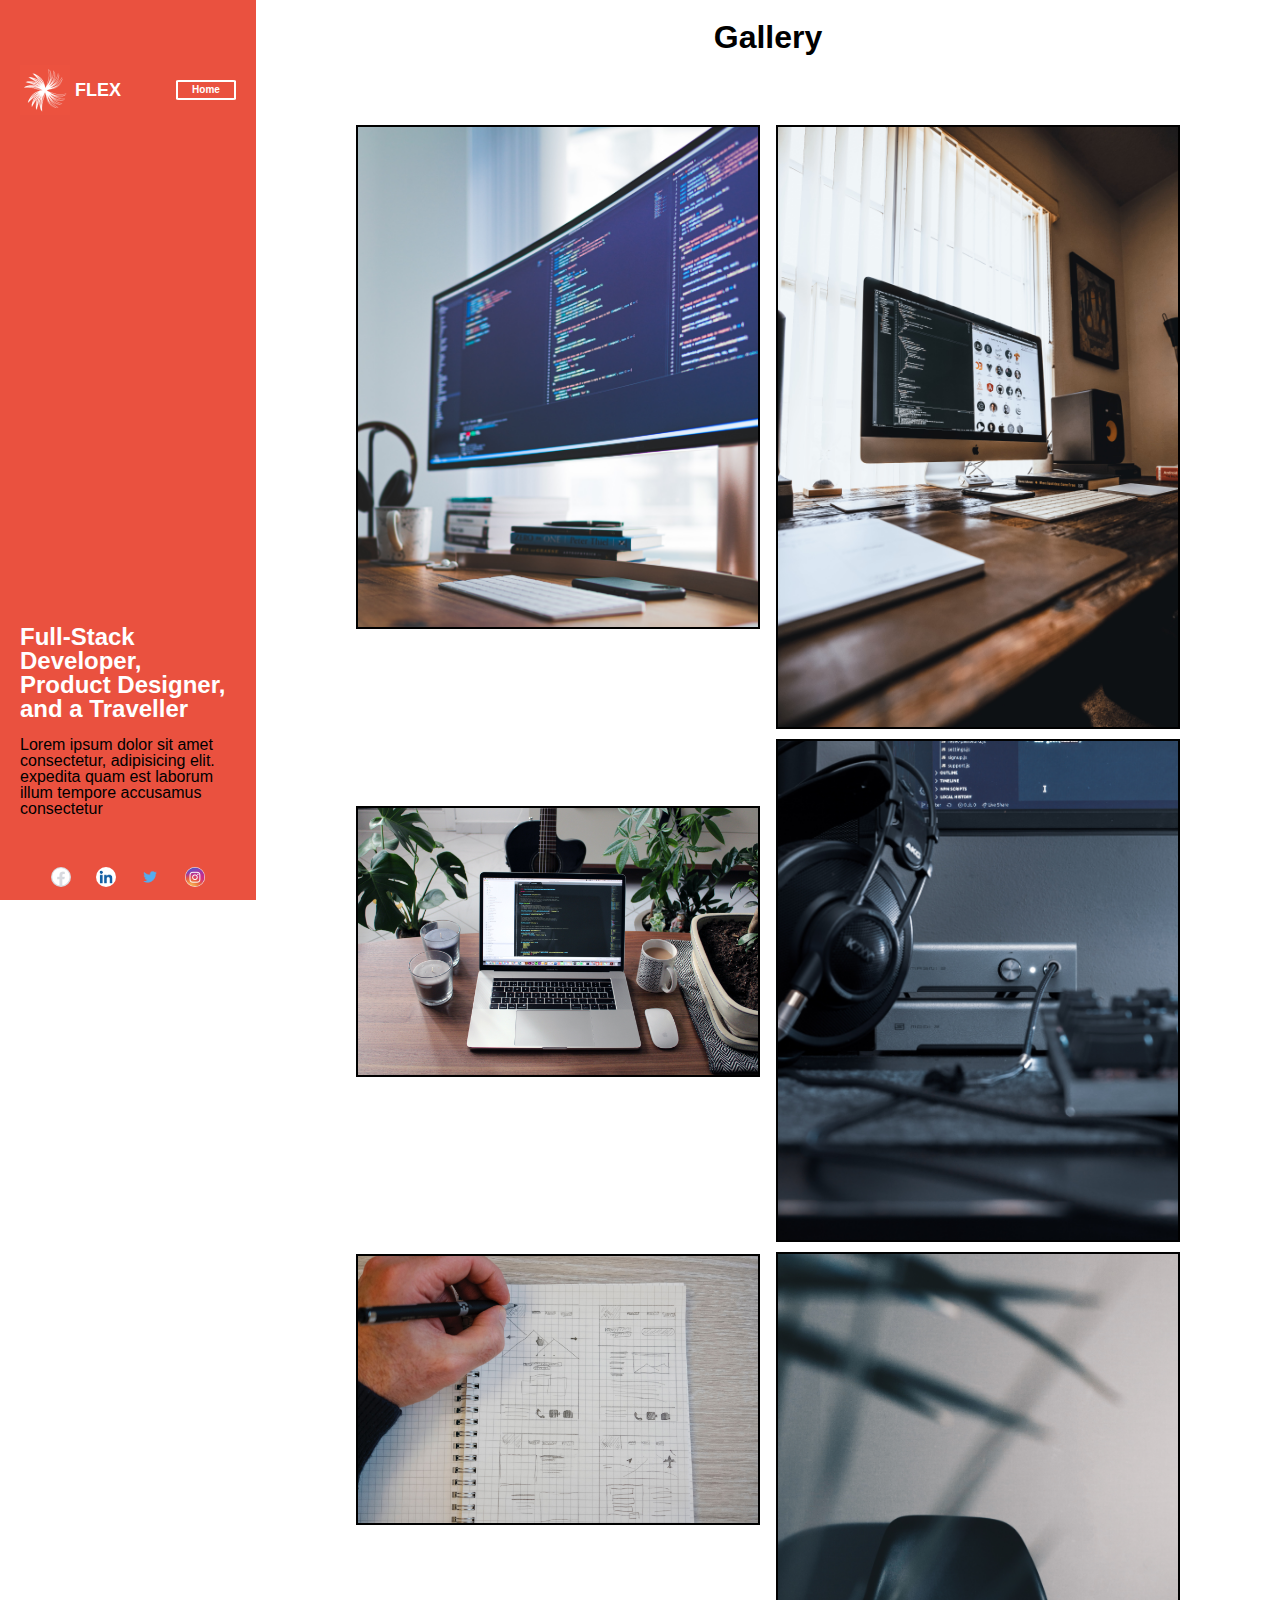
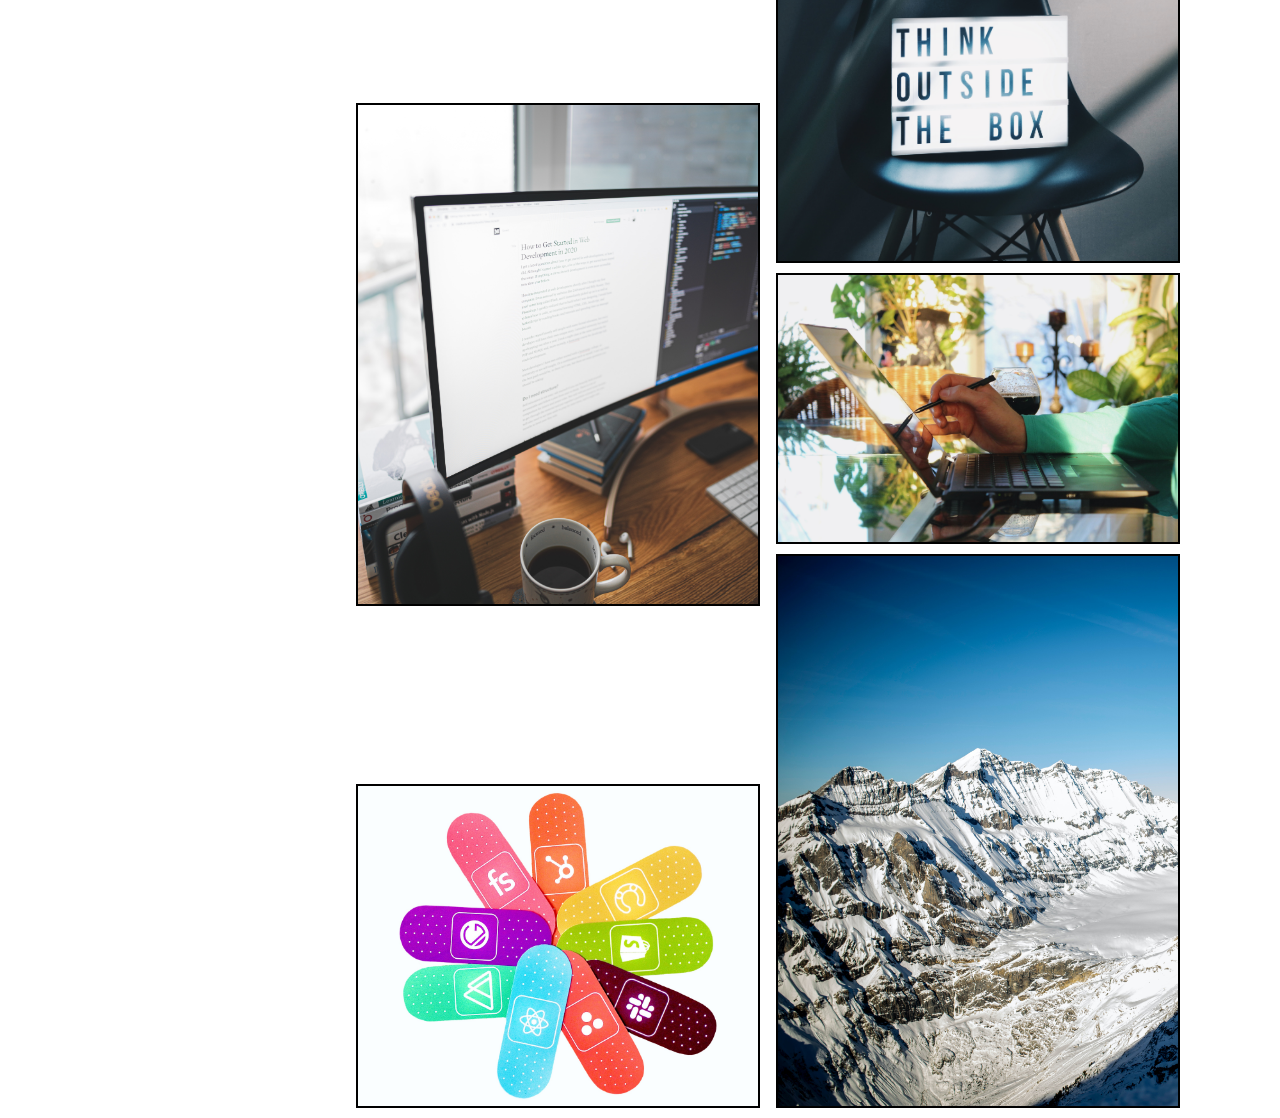
<file: gallery.html>
<!DOCTYPE html>
<html lang="en">
<head>
    <meta charset="UTF-8">
    <meta name="viewport" content="width=device-width, initial-scale=1.0">
    <title>Gallery Page</title>
    <link rel="stylesheet" href="style_gal.css">
    <link rel="preconnect" href="https://fonts.gstatic.com"> 
</head>
<body>
    
<main class='main_class'>


    <section class='orange_part'>
        <article class='orange_part_upper_part'>
        <div class='flex_part'>
            <img id='flexlogo' src="/assets/media/logo.png" alt="flex log">
            <span id='flexname'> FLEX </span>
        </div>
        <div>
            <a id='homelink' href="index.html">
            <div class='home_button'>
                Home
            </div>
        </a>
        </div>

        </article>

        <article class='orange_part_lower_part'>

            <article class='orange_part_lower_part_white_text'>
                Full-Stack Developer, Product Designer, and a Traveller
               
            </article>
            <br>
            
            <p>
                Lorem ipsum dolor sit amet consectetur, adipisicing elit. expedita quam est laborum illum tempore accusamus consectetur

            </p>
            <nav class="nav">
                <a class= 'navbar' href="https://www.apple.com">
                    <img id='img_nav' src='facebook.png' >
                </a>
                <a class= 'navbar' href="https://www.apple.com">
                    <img id='img_nav' src='images.png'>
                </a>
                <a class= 'navbar' href="https://www.apple.com">
                    <img id='img_nav' src='twitter.png'>
                </a>
                <a class= 'navbar' href="https://www.apple.com">
                    <img id='img_nav' src='nn.jpg'>
                </a>
            </nav>
        </article>
    </section>

    <!-- GALLEY PART -->


    <section class='gallery_part'>
<h1>
    Gallery
</h1>

<div class="gallery_main">

    <div class='left_gallery'>

        <img id='gal_img' src="/assets/media/gallery/01.jpg" alt="pic1">
        <img id='gal_img' src="/assets/media/gallery/02.jpg" alt="pic2">
        <img id='gal_img' src="/assets/media/gallery/03.jpg" alt="pic3">
        <img id='gal_img' src="/assets/media/gallery/04.jpg" alt="pic4">
        <img id='gal_img' src="/assets/media/gallery/05.jpg" alt="pic5">


    </div>
    <div class='left_gallery'>

        <img id='gal_img' src="/assets/media/gallery/06.jpg" alt="pic6">
        <img id='gal_img' src="/assets/media/gallery/07.jpg" alt="pic7">
        <img id='gal_img' src="/assets/media/gallery/08.jpg" alt="pic8">
        <img id='gal_img' src="/assets/media/gallery/09.jpg" alt="pic9">
        <img id='gal_img' src="/assets/media/gallery/10.jpg" alt="pic10">


    </div>




</div>






    </section>
<!-- GALLEY PART -->
</main>


</body>
</html>
</file>
<file: style_gal.css>
/* http://meyerweb.com/eric/tools/css/reset/ 
   v2.0 | 20110126
   License: none (public domain)
*/

*{
    box-sizing: border-box;
}

html, body, div, span, applet, object, iframe, h2, h3, h4, h5, h6, p, blockquote, pre,
a, abbr, acronym, address, big, cite, code,
del, dfn, em, img, ins, kbd, q, s, samp,
small, strike, strong, sub, sup, tt, var,
b, u, i, center,
dl, dt, dd, ol, ul, li,
fieldset, form, label, legend,
table, caption, tbody, tfoot, thead, tr, th, td,
article, aside, canvas, details, embed, 
figure, figcaption, footer, header, hgroup, 
menu, nav, output, ruby, section, summary,
time, mark, audio, video {
	margin: 0;
	padding: 0;
	border: 0;
	font-size: 100%;
	font: inherit;
	vertical-align: baseline;
}
/* HTML5 display-role reset for older browsers */
article, aside, details, figcaption, figure, 
footer, header, hgroup, menu, nav, section {
	display: block;
}
body {
    line-height: 1;
    font-family: 'Open Sans', sans-serif;
}
ol, ul {
	list-style: none;
}
blockquote, q {
	quotes: none;
}
blockquote:before, blockquote:after,
q:before, q:after {
	content: '';
	content: none;
}
table {
	border-collapse: collapse;
	border-spacing: 0;
}

.main_class{
    display: flex;
    flex-direction: row;
    justify-content: space-between;
}

.orange_part{
    
    width: 20%;
    background-color:#EA513F;
   
    display:flex;
    flex-direction: column;
    justify-content: space-between;
    position: fixed;
    height: 100%;
    top: 0;
    bottom: 0;
    left: 0;
}

.orange_part_upper_part{
    height: 20%;
    display: flex;
    margin-left: 20px;
    margin-right: 20px;
    align-items: center;
    display: flex;
    flex-direction: row;
    justify-content: space-between;
}

#flexlogo{
    height: 50px;
    height: 50px; 
    margin-right: 5px;
}

#flexname{
    color: white;
    font-size: large;
    font-weight: bold;
}

.home_button{
    width: 60px;
    height:20px;
    border: 2px solid white;
    border-radius: 5%;
    display: flex;
    justify-content:center;
    align-items: center;
    color: white;
    font-weight: bold;
    font-size: x-small;
}

.flex_part{
    display: flex;
    align-items: center;
}

#homelink{
    text-decoration: none;
}

.orange_part_lower_part{
    display: flex;
    margin-left: 20px;
    margin-right: 20px;
    display: flex;
    flex-direction: column;
    justify-content: space-between;
   
}

.orange_part_lower_part_white_text{
    color: white;
    font-weight: bold;
    font-size: x-large;
}

.nav{
    margin-top:40px;
    text-align: center;
  
}

.navbar{
    text-decoration: none;
}

#img_nav{
    width: 20px;
    height: 20px;
    border-radius: 50%;
    margin:10px;
    }

   h1{
       text-align: center;
       font-weight: bold;
       font-size: xx-large;
   }

   .gallery_part{
       width: auto;
       margin-left: 20%;
   }

   .gallery_main{
       margin-left: 100px;
       margin-right: 100px;
       width: auto;
       display: flex;
       flex-direction: row;
       
       justify-content: space-between;
   }

   .left_gallery{
       margin-top: 50px;
       width: 49%;
       display: flex;
       flex-direction: column;
       justify-content: space-between;
       
   }

   #gal_img{
       width: 100%;
       margin-bottom: 10px;
       border : 2px solid black;
   }
</file>
